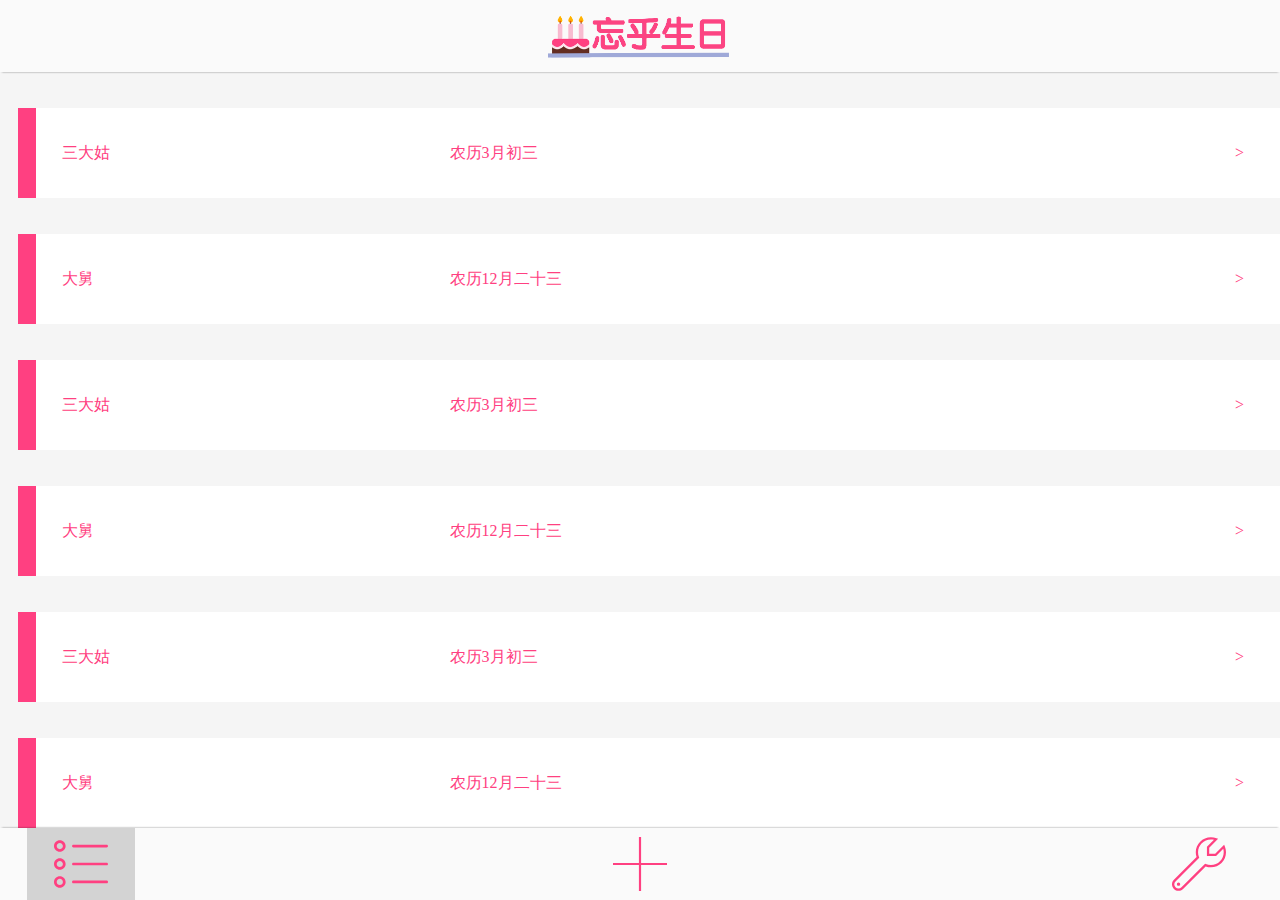
<file: web/app/index.html>
<!doctype html>
<html>

<head>
    <title>忘乎生日</title>
    <meta name="description" content="免费的短信生日提醒"/>
    <meta name="keywords" content="生日, 生日提醒, 生日备忘"/>
    <meta charset="utf-8"/>
    <meta name="viewport"
          content="width=device-width, initial-scale=1.0, minimum-scale=1.0, maximum-scale=1.0, user-scalable=no"/>
    <meta name="apple-mobile-web-app-capable" content="yes">
    <meta name="apple-mobile-web-app-status-bar-style" content="black-translucent"/>
    <link rel="icon" type="image/x-icon" href="images/favicon.ico"/>
    <link rel="stylesheet" href="css/styles.css">

</head>

<body>

<header class="header">
    <img class="header__logo centered" src="images/logo.png" alt="忘乎生日"/>
</header>

<section class="all-birthdays">
    <div class="birthday-item">
        <span class="birthday-item__name">三大姑</span>
        <span class="birthday-item__date">农历3月初三</span>
        <a class="birthday-item__detail-link" href="#">&#62;</a>
    </div>

    <div class="birthday-item">
        <span class="birthday-item__name">大舅</span>
        <span class="birthday-item__date">农历12月二十三</span>
        <a class="birthday-item__detail-link" href="#">&#62;</a>
    </div>
    <div class="birthday-item">
        <span class="birthday-item__name">三大姑</span>
        <span class="birthday-item__date">农历3月初三</span>
        <a class="birthday-item__detail-link" href="#">&#62;</a>
    </div>

    <div class="birthday-item">
        <span class="birthday-item__name">大舅</span>
        <span class="birthday-item__date">农历12月二十三</span>
        <a class="birthday-item__detail-link" href="#">&#62;</a>
    </div>
    <div class="birthday-item">
        <span class="birthday-item__name">三大姑</span>
        <span class="birthday-item__date">农历3月初三</span>
        <a class="birthday-item__detail-link" href="#">&#62;</a>
    </div>

    <div class="birthday-item">
        <span class="birthday-item__name">大舅</span>
        <span class="birthday-item__date">农历12月二十三</span>
        <a class="birthday-item__detail-link" href="#">&#62;</a>
    </div>
    <div class="birthday-item">
        <span class="birthday-item__name">三大姑</span>
        <span class="birthday-item__date">农历3月初三</span>
        <a class="birthday-item__detail-link" href="#">&#62;</a>
    </div>

    <div class="birthday-item">
        <span class="birthday-item__name">大舅</span>
        <span class="birthday-item__date">农历12月二十三</span>
        <a class="birthday-item__detail-link" href="#">&#62;</a>
    </div>
    <div class="birthday-item">
        <span class="birthday-item__name">三大姑</span>
        <span class="birthday-item__date">农历3月初三</span>
        <a class="birthday-item__detail-link" href="#">&#62;</a>
    </div>

    <div class="birthday-item">
        <span class="birthday-item__name">大舅</span>
        <span class="birthday-item__date">农历12月二十三</span>
        <a class="birthday-item__detail-link" href="#">&#62;</a>
    </div>
    <div class="birthday-item">
        <span class="birthday-item__name">三大姑</span>
        <span class="birthday-item__date">农历3月初三</span>
        <a class="birthday-item__detail-link" href="#">&#62;</a>
    </div>

    <div class="birthday-item">
        <span class="birthday-item__name">大舅</span>
        <span class="birthday-item__date">农历12月二十三</span>
        <a class="birthday-item__detail-link" href="#">&#62;</a>
    </div>
    <div class="birthday-item">
        <span class="birthday-item__name">三大姑</span>
        <span class="birthday-item__date">农历3月初三</span>
        <a class="birthday-item__detail-link" href="#">&#62;</a>
    </div>

    <div class="birthday-item">
        <span class="birthday-item__name">大舅</span>
        <span class="birthday-item__date">农历12月二十三</span>
        <a class="birthday-item__detail-link" href="#">&#62;</a>
    </div>

</section>

<nav class="navbar">
    <ul class="navbar__list">
        <li>
            <a class="navbar__link navbar__link-active" href="index.html">
                <img class="navbar__icon" src="images/list.svg">
            </a>
        </li>
        <li>
            <a class="navbar__link" href="add-birthday.html">
                <img class="navbar__icon" src="images/add.svg">
            </a>
        </li>
        <li>
            <a class="navbar__link" href="login.html">
                <img class="navbar__icon" src="images/settings.svg">
            </a>
        </li>
    </ul>
</nav>

</body>

</html>
</file>
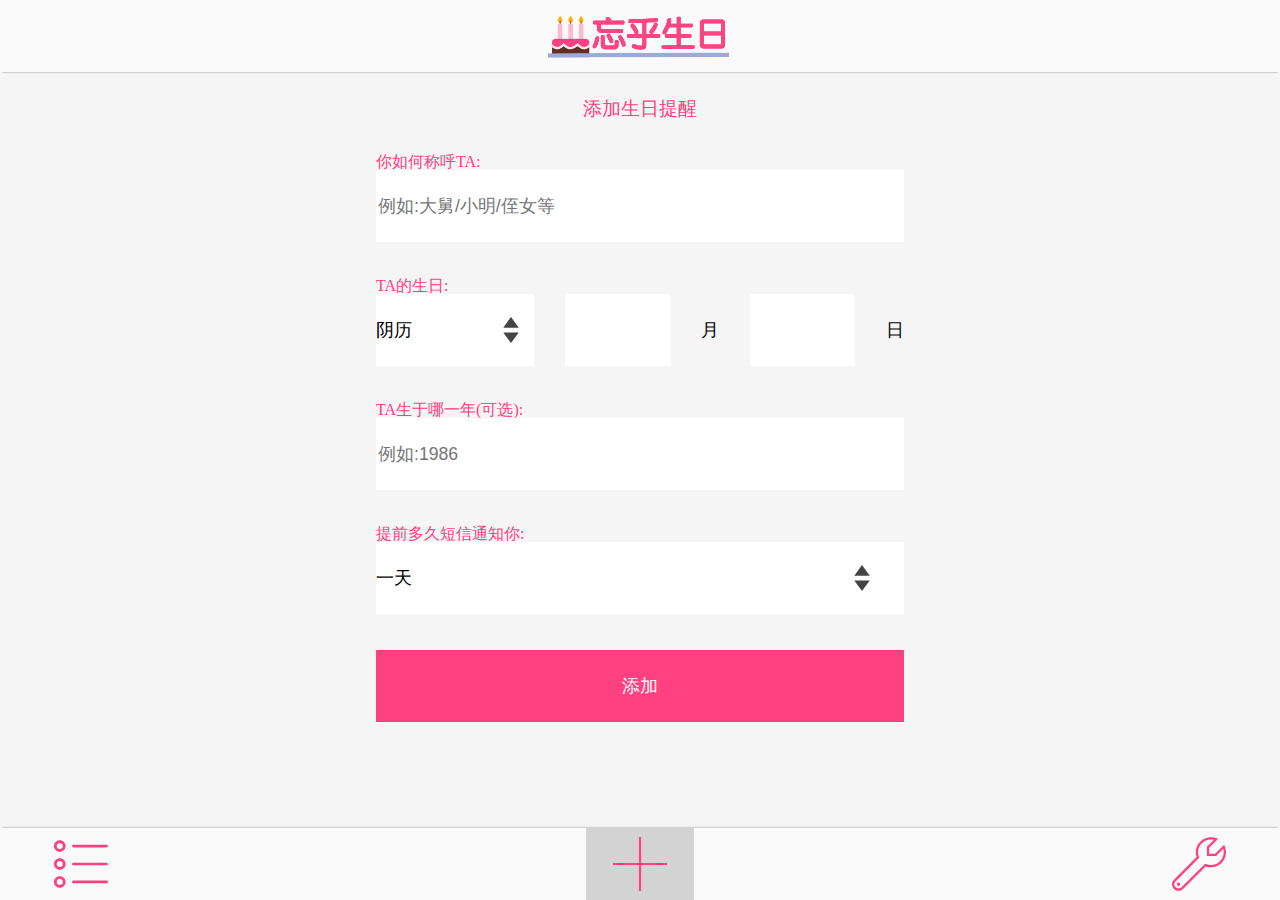
<file: web/app/add-birthday.html>
<!doctype html>
<html>

<head>
    <title>忘乎生日</title>
    <meta name="description" content="免费的短信生日提醒"/>
    <meta name="keywords" content="生日, 生日提醒, 生日备忘"/>
    <meta charset="utf-8"/>
    <meta name="viewport"
          content="width=device-width, initial-scale=1.0, minimum-scale=1.0, maximum-scale=1.0, user-scalable=no"/>
    <meta name="apple-mobile-web-app-capable" content="yes">
    <meta name="apple-mobile-web-app-status-bar-style" content="black-translucent"/>
    <link rel="icon" type="image/x-icon" href="images/favicon.ico"/>
    <link rel="stylesheet" href="css/styles.css">

</head>

<body>

<header class="header">
    <img class="header__logo centered" src="images/logo.png" alt="忘乎生日"/>
</header>

<div class="main-wrapper">

    <section class="add-birthday">
        <div class="add-birthday__title">添加生日提醒</div>
        <div class="add-birthday__name">
            <label class="add-birthday__label" for="name">你如何称呼TA:</label>
            <input id="name" class="input" type="text" placeholder="例如:大舅/小明/侄女等">
        </div>

        <div>
            <label class="add-birthday__label" for="calendar">TA的生日:</label>
            <div class="add-birthday__birthday">
                <select id="calendar" class="add-birthday__calendar">
                    <option value="lunar">阴历</option>
                    <option value="solar">阳历</option>
                </select>
                <input id="month" class="input add-birthday__month" type="tel">
                <label for="month" class="add-birthday-black">月</label>
                <input id="date" class="input add-birthday__date" type="tel">
                <label for="date" class="add-birthday-black">日</label>
            </div>

        </div>

        <div><label class="add-birthday__label" for="year">TA生于哪一年(可选):</label>
            <input id="year" class="input" type="tel" placeholder="例如:1986">
        </div>


        <div><label class="add-birthday__label" for="predays">提前多久短信通知你:</label>
            <select id="predays" class="add-birthday__predays">
                <option value="predays1">一天</option>
                <option value="predays2">两天</option>
                <option value="predays3">三天</option>
                <option value="predays7">一周</option>
            </select>
        </div>


        <a class="a-button margin-top-4vh " href="index.html">添加</a>

    </section>

</div>

<nav class="navbar">
    <ul class="navbar__list">
        <li>
            <a class="navbar__link " href="index.html">
                <img class="navbar__icon" src="images/list.svg">
            </a>
        </li>
        <li>
            <a class="navbar__link navbar__link-active" href="index.html">
                <img class="navbar__icon" src="images/add.svg">
            </a>
        </li>
        <li>
            <a class="navbar__link" href="login.html">
                <img class="navbar__icon" src="images/settings.svg">
            </a>
        </li>
    </ul>
</nav>

</body>

</html>
</file>
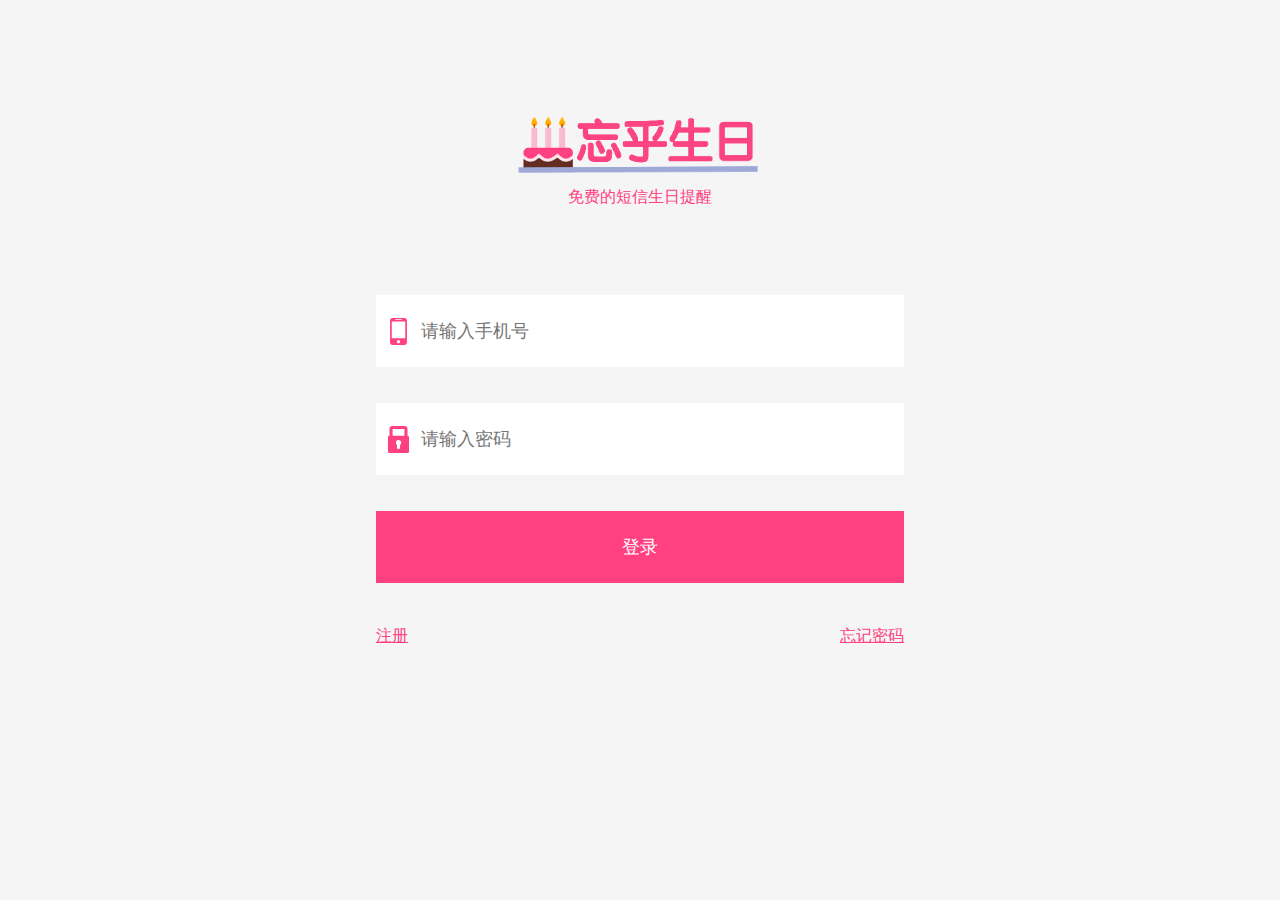
<file: web/app/login.html>
<!doctype html>
<html>

<head>
    <title>忘乎生日</title>
    <meta name="description" content="免费的短信生日提醒"/>
    <meta name="keywords" content="生日, 生日提醒, 生日备忘"/>
    <meta charset="utf-8"/>
    <meta name="viewport"
          content="width=device-width, initial-scale=1.0, minimum-scale=1.0, maximum-scale=1.0, user-scalable=no"/>
    <meta name="apple-mobile-web-app-capable" content="yes">
    <meta name="apple-mobile-web-app-status-bar-style" content="black-translucent"/>
    <link rel="icon" type="image/x-icon" href="images/favicon.ico"/>
    <link rel="stylesheet" href="http://meyerweb.com/eric/tools/css/reset/reset.css">
    <link rel="stylesheet" href="css/styles.css">

</head>

<body>

<section class="login wrapper">
    <img class="logo-10vh centered" src="images/logo.png" alt="忘乎生日"/>
    <div class="text-aligned theme-colored">免费的短信生日提醒</div>

    <input class="input iconed-input login__phone" type="tel" placeholder="请输入手机号">

    <input class="input iconed-input login__password" type="password" placeholder="请输入密码">

    <a class="a-button login__button " href="https://open.weixin.qq.com/connect/oauth2/authorize?appid=wx5e59a58fafa9aa90&redirect_uri=https://www.wanghushengri.com/enterprise-wechat-3rd-provider/wechat/auth/redirect&response_type=code&scope=snsapi_base&agentid=1000040&state=wx5e59a58fafa9aa90#wechat_redirect">登录</a>
    <footer class="login__footer">
        <div class="login__register"><a class="theme-colored" href="register.html">注册</a></div>
        <div class="login__forgot-password"><a class="theme-colored" href="reset-password.html">忘记密码</a></div>
    </footer>
</section>


</body>

</html>
</file>
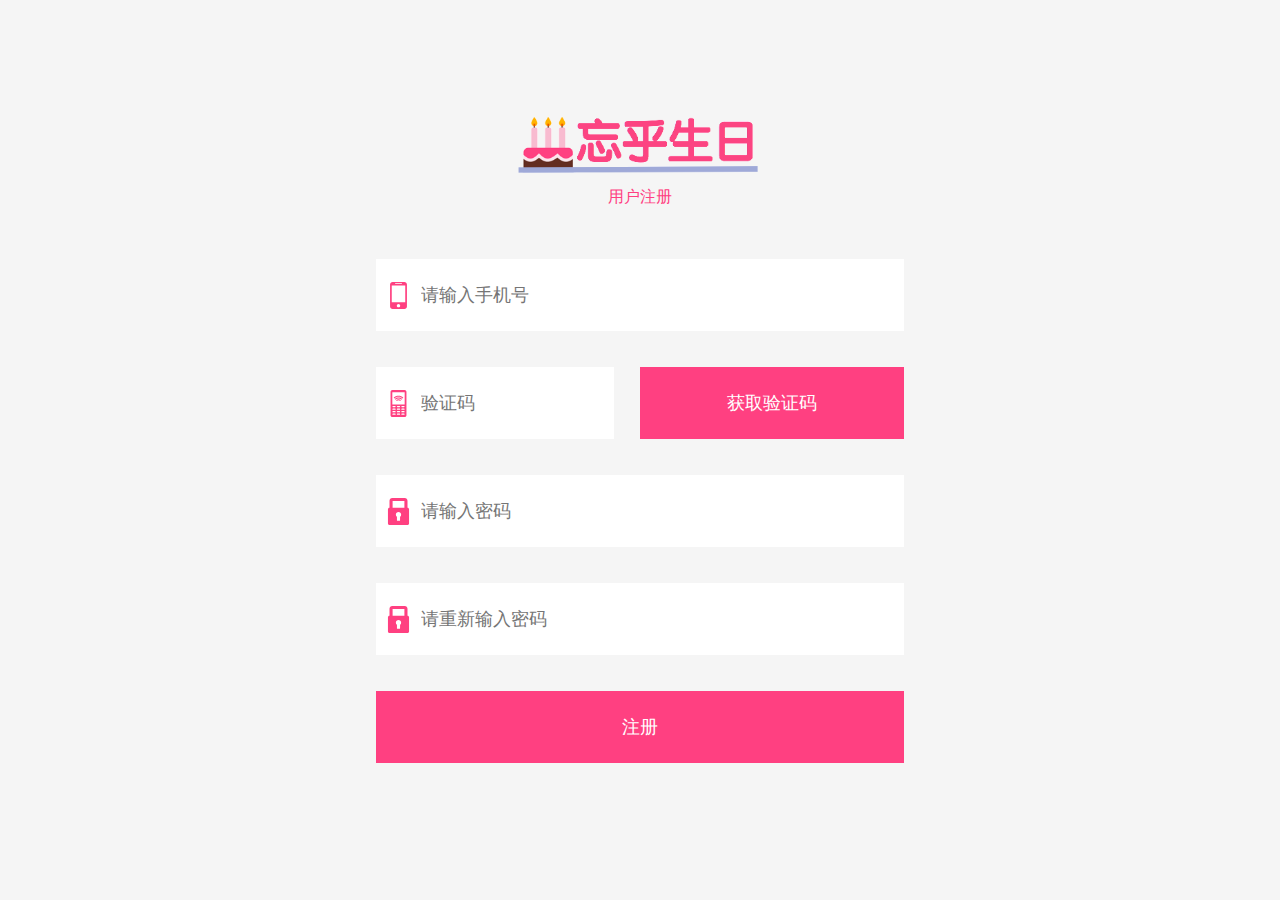
<file: web/app/register.html>
<!doctype html>
<html>

<head>
    <title>忘乎生日</title>
    <meta name="description" content="免费的短信生日提醒"/>
    <meta name="keywords" content="生日, 生日提醒, 生日备忘"/>
    <meta charset="utf-8"/>
    <meta name="viewport"
          content="width=device-width, initial-scale=1.0, minimum-scale=1.0, maximum-scale=1.0, user-scalable=no"/>
    <meta name="apple-mobile-web-app-capable" content="yes">
    <meta name="apple-mobile-web-app-status-bar-style" content="black-translucent"/>
    <link rel="icon" type="image/x-icon" href="images/favicon.ico"/>
    <link rel="stylesheet" href="http://meyerweb.com/eric/tools/css/reset/reset.css">
    <link rel="stylesheet" href="css/styles.css">

</head>

<body>


<section class="wrapper register">
    <img class="logo-10vh centered" src="images/logo.png" alt="忘乎生日"/>
    <div class="text-aligned theme-colored">用户注册</div>

    <input class="input iconed-input margin-top-6vh  register__phone" type="tel" placeholder="请输入手机号" autocomplete="off">

    <div class="margin-top-4vh">
        <input class="input iconed-input  register__identify" type="tel" placeholder="验证码" autocomplete="off">
        <a class="a-button register__identify-button">获取验证码</a>
    </div>

    <input class="input iconed-input margin-top-4vh register__password" type="password" placeholder="请输入密码" autocomplete="off">
    <input class="input iconed-input margin-top-4vh register__password" type="password" placeholder="请重新输入密码" autocomplete="off">
    <a class="a-button margin-top-4vh " href="index.html">注册</a>
</section>


</body>

</html>
</file>
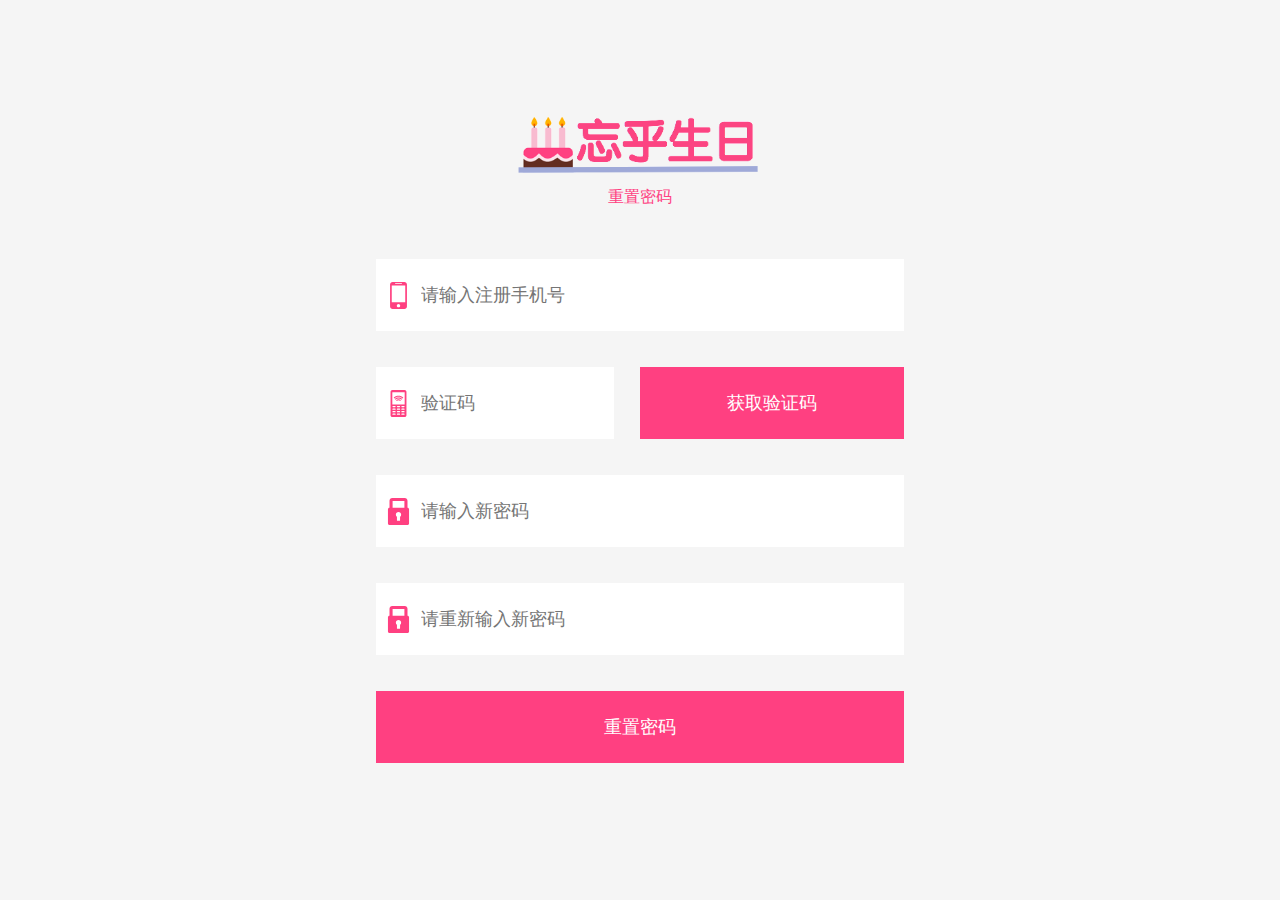
<file: web/app/reset-password.html>
<!doctype html>
<html>

<head>
    <title>忘乎生日</title>
    <meta name="description" content="免费的短信生日提醒"/>
    <meta name="keywords" content="生日, 生日提醒, 生日备忘"/>
    <meta charset="utf-8"/>
    <meta name="viewport"
          content="width=device-width, initial-scale=1.0, minimum-scale=1.0, maximum-scale=1.0, user-scalable=no"/>
    <meta name="apple-mobile-web-app-capable" content="yes">
    <meta name="apple-mobile-web-app-status-bar-style" content="black-translucent"/>
    <link rel="icon" type="image/x-icon" href="images/favicon.ico"/>
    <link rel="stylesheet" href="http://meyerweb.com/eric/tools/css/reset/reset.css">
    <link rel="stylesheet" href="css/styles.css">

</head>

<body>


<section class="wrapper reset-password">
    <img class="logo-10vh centered" src="images/logo.png" alt="忘乎生日"/>
    <div class="text-aligned theme-colored">重置密码</div>

    <input class="input iconed-input margin-top-6vh  reset-password__phone" type="tel" placeholder="请输入注册手机号">

    <div class="margin-top-4vh">
        <input class="input iconed-input  reset-password__identify" type="tel" placeholder="验证码" autocomplete="off">
        <a class="a-button reset-password__identify-button">获取验证码</a>
    </div>

    <input class="input iconed-input margin-top-4vh reset-password__password" type="password" placeholder="请输入新密码" autocomplete="off">
    <input class="input iconed-input margin-top-4vh reset-password__password" type="password" placeholder="请重新输入新密码" autocomplete="off">
    <a class="a-button margin-top-4vh " href="index.html">重置密码</a>
</section>


</body>

</html>
</file>
<file: web/app/css/styles.css>
@import url("base.css");
@import url("reset.css");
@import url("header.css");
@import url("login.css");
@import url("register.css");
@import url("reset-password.css");
@import url("navbar.css");
@import url("all-birthdays.css");

.main-wrapper {
    margin-top: 10vh;
    height: 82vh;
    color: #FF4081;
}

.add-birthday {
    margin-left:  auto;
    margin-right:  auto;
    max-width: 600px;
    padding: 1vh 4vh;
}

.add-birthday__label {
    display: block;
    margin-top: 4vh;
}

.add-birthday__title {
    margin-bottom: 4vh;
    text-align: center;
    font-size: 1.2em;
}

.add-birthday__birthday {
    display: flex;
    justify-content: space-between;
    height: 8vh;
    line-height: 8vh;
    font-size: 1.1em;
}

.add-birthday__calendar {
    background: url([data-uri]) no-repeat 95% 50%;
    -moz-appearance: none;
    -webkit-appearance: none;
    appearance: none;
    width:30%;
    height: 8vh;
    border-radius: 0;
    background-color: white;
    border: none;
    font-size: 1em;
}


.add-birthday__month {
    width:20%;
    height: 8vh;
    text-align: center;
}

.add-birthday__date {
    width: 20%;
    height: 8vh;
    /*font-size: 1.1em;*/
    text-align: center;

}

.add-birthday-black {
    color: black;
    /*font-size: 1.1em;*/
}

.add-birthday__predays {
    background: url([data-uri]) no-repeat 95% 50%;
    -moz-appearance: none;
    -webkit-appearance: none;
    appearance: none;
    border-radius: 0;
    background-color: white;
    border: none;
    font-size: 1.1em;
    width: 100%;
    height:8vh;
}
</file>
